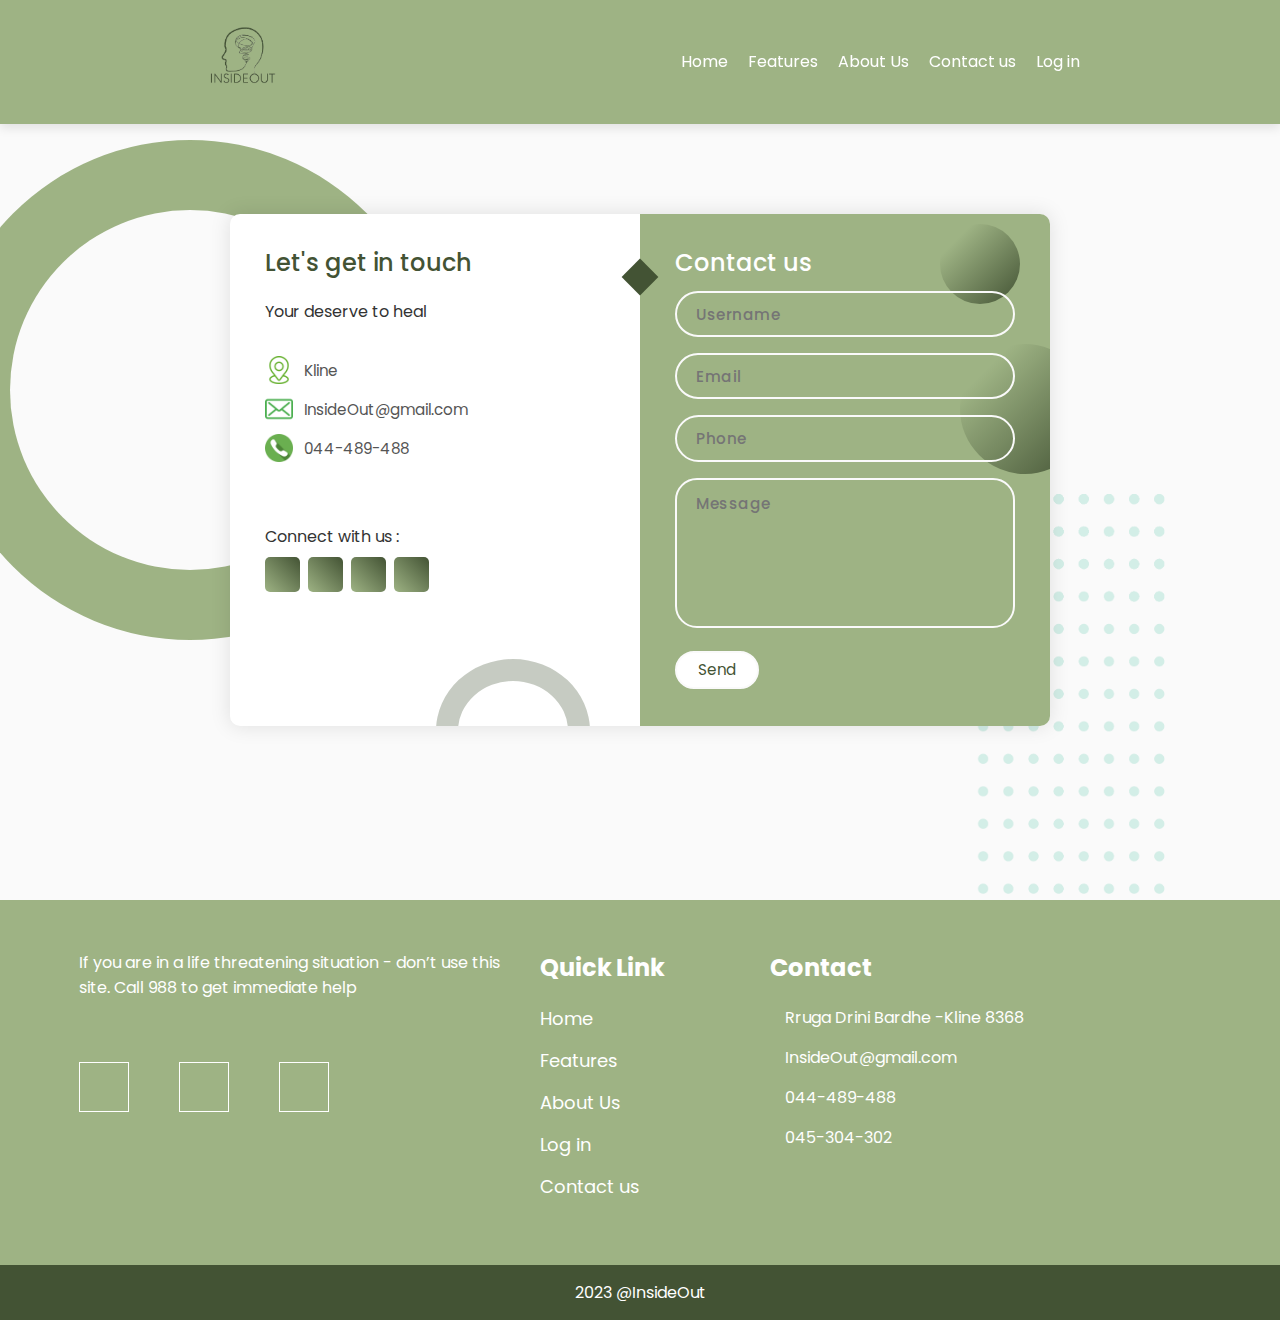
<file: contact.html>
<!DOCTYPE html>
<html lang="en">
<head>
    <meta charset="UTF-8">
    <meta name="viewport" content="width=device-width, initial-scale=1.0">
    <title>Contact us </title>
    <link rel="stylesheet" href="css/ContactUs.css">
    <link href="https://cdn.lineicons.com/4.0/lineicons.css" rel="stylesheet" />
    <link rel="stylesheet" href="https://unicons.iconscout.com/release/v4.0.0/css/line.css" />
</head>
<body>  
  <header> 
    <nav class="nav">
      <i class="uil uil-bars navOpenBtn"></i>
      <a href="Index.html" class="logo"><img src="image/InsideOut.png" width="90px"></a>
      <ul class="nav-links">
        <i class="uil uil-times navCloseBtn"></i>
        <li><a href="Index.html">Home</a></li>
        <li><a href="Features.html">Features</a></li>
        <li><a href="about.html">About Us</a></li>
        <li><a href="#">Contact us</a></li>
        <li><a href="LogIn.html">Log in</a></li>
      </ul>
    </nav>
  </header>
    </nav>
  </header><!-- navbar ka me permbajt logo about edhe contact us-->
         <!-- contact Us -->

        <div class="container">
          <span class="big-circle"></span>
          <img src="image/shape.png" class="square" alt="" />
          <div class="form">
            <div class="contact-info">
              <h3 class="title">Let's get in touch</h3>
              <p class="text">
              Your deserve to heal
              </p>
              <div class="info">
                <div class="information">
                  <img src="image/location.png" class="icon" alt="" />
                  <p>Kline</p>
                </div>
                <div class="information">
                  <img src="image/email.png" class="icon" alt="" />
                  <p>InsideOut@gmail.com</p>
                </div>
                <div class="information">
                  <img src="image/phone.png" class="icon" alt="" />
                  <p>044-489-488</p>
                </div>
              </div>
              <div class="social-media">
                <p>Connect with us :</p>
                <div class="social-icons">
                  <a href="#">
                    <i class="fab fa-facebook-f"></i>
                  </a>
                  <a href="#">
                    <i class="fab fa-twitter"></i>
                  </a>
                  <a href="#">
                    <i class="fab fa-instagram"></i>
                  </a>
                  <a href="#">
                    <i class="fab fa-linkedin-in"></i>
                  </a>
                </div>
              </div>
            </div>
            
            <div class="contact-form">
              <span class="circle one"></span>
              <span class="circle two"></span>
              <form action="index.html" autocomplete="off">
                <h3 class="title" >Contact us</h3>
                <div class="input-container">
                  <input type="text" name="name" class="input" placeholder="Username" required />
                </div>
                <div class="input-container">
                  <input type="email" name="email" class="input" placeholder="Email" required />
                </div>
                <div class="input-container">
                  <input type="tel" name="phone" class="input" placeholder="Phone" required />
                </div>
                <div class="input-container textarea">
                  <textarea name="message" class="input" placeholder="Message" required></textarea>
                </div>
                <input type="submit" value="Send" class="btn" />
              </form>
            </div>
          </div>
        </div>
        <footer>
          <div class="footer_info">
              <div class="footer_width about">
                <p>If you are in a life threatening situation - don’t use this site. Call 988 to get immediate help</p>
            <div class="social-media">
              <ul>
                  <li><a href="#" class="lni2"><i class="lni lni-facebook-original"></i></a></li>
                  <li><a href="#" class="lni2"><i class="lni lni-instagram-original"></i></a></li>
                   <li><a href="#" class="lni2"><i class="lni lni-tiktok"></i></a></li>
              </ul>
            </div>
                      </div>      
              <div class="footer_width link">
                  <h2>Quick Link</h2>
                  <ul class="other_pages">
                    <li><a href="index.html">Home</a></li>
                    <li><a href="Features.html">Features</a></li>
                    <li><a href="about.html">About Us</a></li>
                    <li><a href="LogIn.html">Log in</a></li>
                    <li><a href="contact.html">Contact us</a></li>
                </ul>
              </div>
              <div class="footer_width contact">
                <h2>Contact</h2>
                <ul>
                    <li>
                        <span><i class="lni lni-map-marker"></i></span>
                        <a href="">
                         Rruga Drini Bardhe -Kline  
                            8368   
                        </a>
                    </li>
                    <li>
                        <span><i class="lni lni-envelope"></i></span>
                          <a href="">InsideOut@gmail.com</a>
                    </li>
                    <li>
                        <span><i class="lni lni-phone"></i></span>
                       <a href="">044-489-488</a>
                    </li>
                    <li>
                      <span><i class="lni lni-phone"></i></span>
                      <a href="">045-304-302</a>           
                   </li>
               </ul>
           </div>
          </div>
          <div class="copy-right">
              <p>2023 @InsideOut</p>
          </div>
      </footer>
      <script>
          const nav = document.querySelector(".nav"),
     navOpenBtn = document.querySelector(".navOpenBtn"),
     navCloseBtn = document.querySelector(".navCloseBtn");
   
   navOpenBtn.addEventListener("click", () => {
     nav.classList.add("openNav");
     searchIcon.classList.replace("uil-times");
   });
   navCloseBtn.addEventListener("click", () => {
     nav.classList.remove("openNav");
    });
    
    // contact us
    const form = document.getElementById('contact-form');

form.addEventListener('submit', (event) => {
  event.preventDefault();

  const Username = form.elements.username.value;
  const email = form.elements.email.value;
  const phone=form.elements.phone.value;
  const message = form.elements.message.value;
});
    </script>

</body> 
</html>
</file>
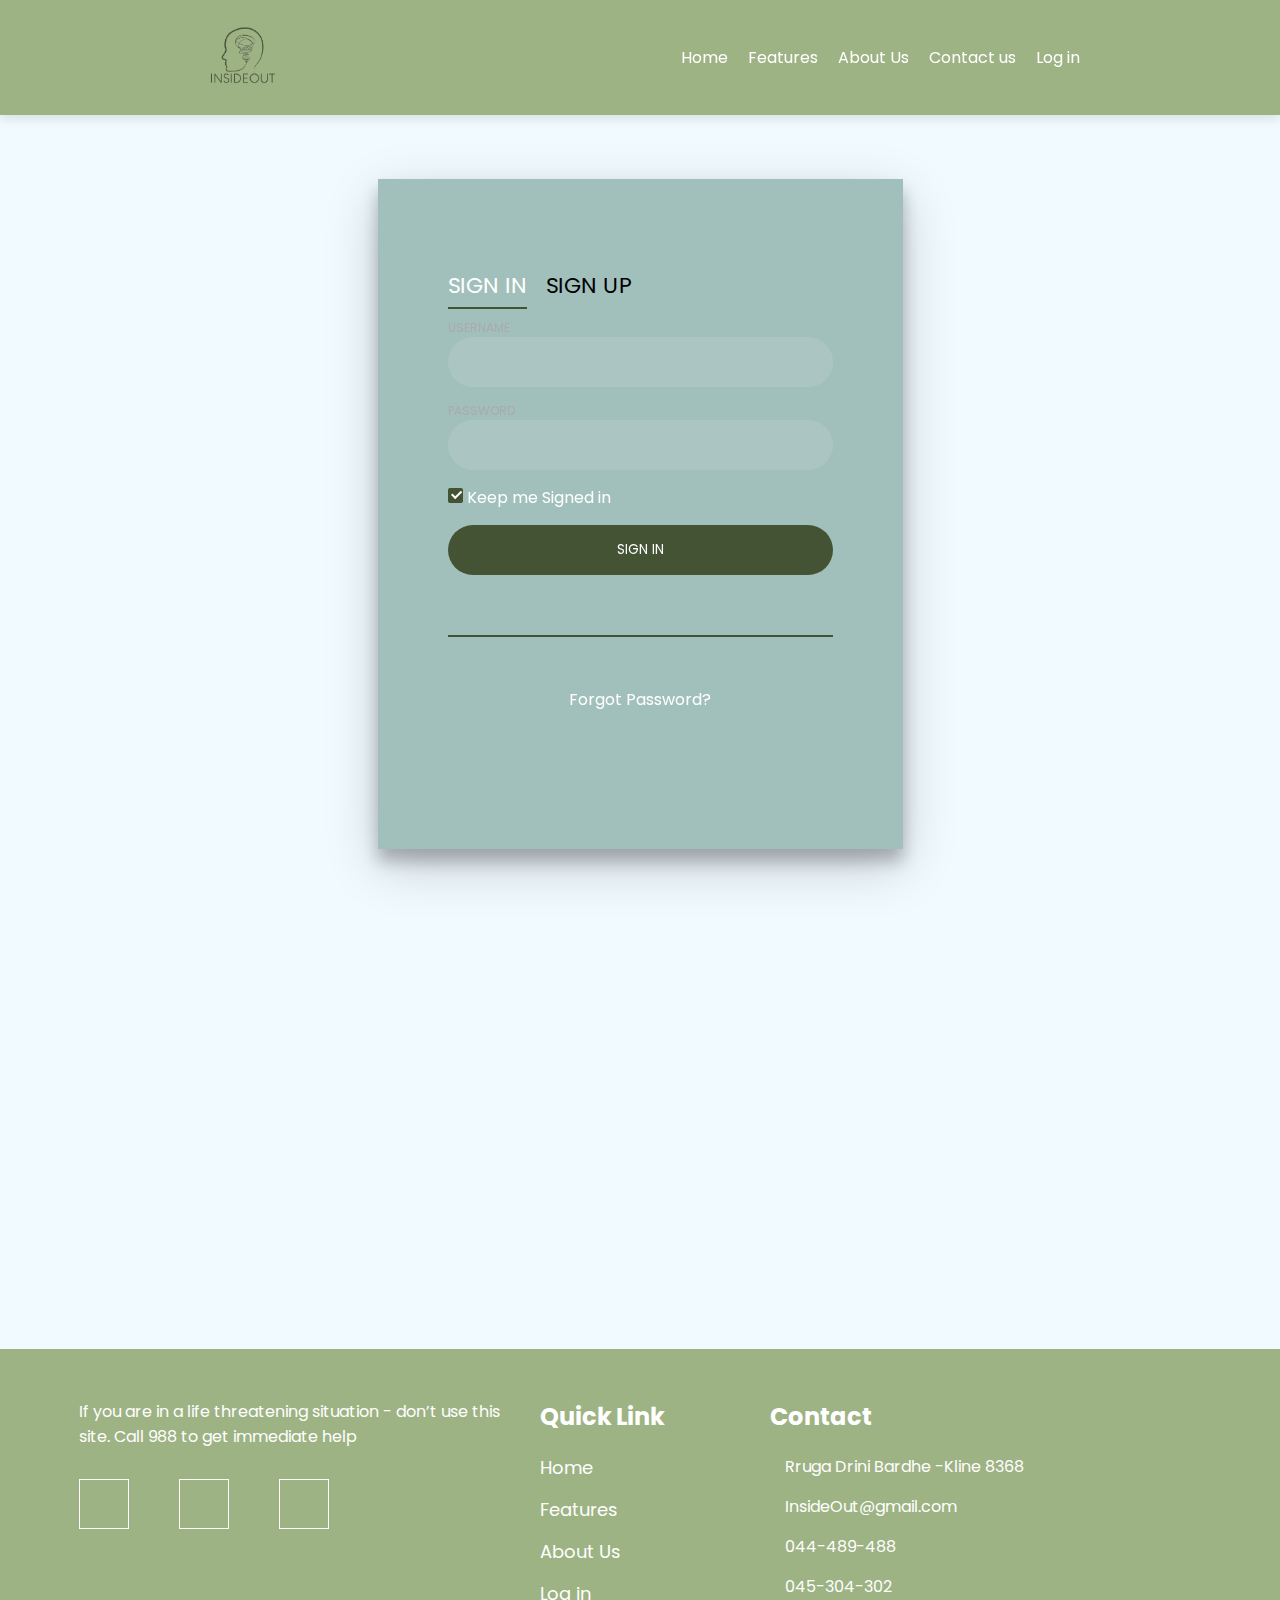
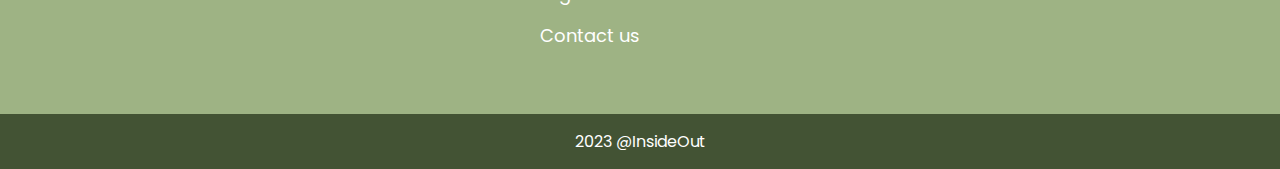
<file: LogIn.html>
<!DOCTYPE html>
<html lang="en">
<head>
    <meta charset="UTF-8">
    <meta name="viewport" content="width=device-width, initial-scale=1.0">
    <title>Document</title>
    <link rel="stylesheet" href="css/Login.css">
</head>
<body>
    <header> 
        <nav class="nav">
          <i class="uil uil-bars navOpenBtn"></i>
          <a href="Index.html" class="logo"><img src="image/InsideOut.png" width="90px"></a>
          <ul class="nav-links">
            <i class="uil uil-times navCloseBtn"></i>
            <li><a href="#">Home</a></li>
            <li><a href="Features.html">Features</a></li>
            <li><a href="about.html">About Us</a></li>
            <li><a href="contact.html">Contact us</a></li>
            <li><a href="LogIn.html">Log in</a></li>
          </ul>
        </nav>
      </header>

        <!-- navbar ka me permbajt logo about edhe contact us--><!-- navbar ka me permbajt logo about edhe contact us-->
        <form name="RegForm" onsubmit="return validateForm()" method="post">
            <div class="login-wrap">
         <div class="login-html">
             <input id="tab-1" type="radio" name="tab" class="sign-in" checked><label for="tab-1" class="tab">Sign In</label>
             <input id="tab-2" type="radio" name="tab" class="sign-up"><label for="tab-2" class="tab" >Sign Up</label>
             <div class="login-form">
                 <div class="sign-in-htm">
                     <div class="group"> 
                         <label for="signInName" class="label" name="name"  >Username</label>
                         <input id="signInName" type="text" name="signInName" class="input" autocomplete="username">
                     </div>
                     <div class="group">
                         <label for="signInPass" class="label" name="password" >Password</label>
                         <input id="signInPass" type="password" class="input" name="password" data-type="password" autocomplete="current-password">
                     </div>
                     <div class="group">
                         <input id="check" type="checkbox" class="check" checked>
                         <label for="check"><span class="icon"></span> Keep me Signed in</label>
                     </div>
                     <div class="group">
                         <input type="submit" class="button" value="Sign In">
                     </div>
                     <div class="hr"></div>
                     <div class="foot-lnk">
                         <a href="#forgot">Forgot Password?</a>
                     </div>
                 </div>
                 <div class="sign-up-htm">
                     <div class="group">
                         <label for="user" class="label">Username</label>
                         <input id="user" type="text" class="input" name="user" autocomplete="username">
                     </div>
                     <div class="group">
                         <label for="signUpPass" class="label">Password</label>
                         <input id="signUpPass" type="password" class="input" name="password" data-type="password" autocomplete="new-password">
                     </div>
                     <div class="group">
                         <label for="passRepeat" class="label"required>Repeat Password</label>
                         <input id="passRepeat" type="password" class="input" data-type="password" name="passRepeat" autocomplete="new-password" >
                     </div>
                     <div class="group">
                         <label for="signUpAddress" class="label" required>Email Address</label>
                         <input id="signUpAddress" type="text" name="address" class="input" autocomplete="email" >
                     </div>
                     <div class="group">
                         <input type="submit" class="button" value="Sign Up">
                     </div>
                     <div class="hr"></div>
                     <div class="foot-lnk">
                         <label for="tab-1">Already Member?</a>
                     </div>
                 </div>
             </div>
         </div>
     </div>
     </form>
<!-- footer-->
    <footer>
        <div class="footer_info">
            <div class="footer_width about">
                <p>If you are in a life threatening situation - don’t use this site. Call 988 to get immediate help</p>
          <div class="social-media">
            <ul>
                <li><a href="#" class="lni2"><i class="lni lni-facebook-original"></i></a></li>
                <li><a href="#" class="lni2"><i class="lni lni-instagram-original"></i></a></li>
                 <li><a href="#" class="lni2"><i class="lni lni-tiktok"></i></a></li>
            </ul>
          </div>
                    </div>     
            <div class="footer_width link">
                <h2>Quick Link</h2>
                <ul class="other_pages">
                    <li><a href="index.html">Home</a></li>
                    <li><a href="Features.html">Features</a></li>
                    <li><a href="about.html">About Us</a></li>
                    <li><a href="LogIn.html">Log in</a></li>
                    <li><a href="contact.html">Contact us</a></li>
                </ul>
            </div>
            
            <div class="footer_width contact">
                <h2>Contact</h2>
                <ul>
                    <li>
                        <span><i class="lni lni-map-marker"></i></span>
                        <a href="">
                         Rruga Drini Bardhe -Kline  
                            8368   
                        </a>
                    </li>
                    <li>
                        <span><i class="lni lni-envelope"></i></span>
                          <a href="">InsideOut@gmail.com</a>
                    </li>
                    <li>
                        <span><i class="lni lni-phone"></i></span>
                       <a href="">044-489-488</a>
                    </li>
                    <li>
                      <span><i class="lni lni-phone"></i></span>
                      <a href="">045-304-302</a>           
                   </li>
               </ul>
           </div>
        </div>
        <div class="copy-right">
            <p>2023 @InsideOut</p>
        </div>
    </footer>
    <script>
          const nav = document.querySelector(".nav"),
     navOpenBtn = document.querySelector(".navOpenBtn"),
     navCloseBtn = document.querySelector(".navCloseBtn");
   
   navOpenBtn.addEventListener("click", () => {
     nav.classList.add("openNav");
     searchIcon.classList.replace("uil-times");
   });
   navCloseBtn.addEventListener("click", () => {
     nav.classList.remove("openNav");
    });

// login
function validateForm() {
    function trimValue(element) {
        return element.value.trim();
    }

    function checkValidity(value, regex, errorMessage) {
        if (!regex.test(value)) {
            alert(errorMessage);
            return false;
        }
        return true;
    }

    var signInName = trimValue(document.getElementById('signInName'));
    var signInPass = trimValue(document.getElementById('signInPass'));
    var signUpUsername = trimValue(document.getElementById('user'));
    var signUpPass = trimValue(document.getElementById('signUpPass'));
    var passRepeat = trimValue(document.getElementById('passRepeat'));
    var signUpAddress = trimValue(document.getElementById('signUpAddress'));

    var regAlphanumeric = /^[a-zA-Z0-9_]+$/;
    var regPassword = /^(?=.*[A-Za-z])(?=.*\d)[A-Za-z\d]{6,}$/; // Requires at least one letter and one number
    var regEmail = /^[^\s@]+@[^\s@]+\.[^\s@]+$/;

    if (signInName && signInPass) {
        // Sign In Validation
        return (
            checkValidity(signInName, regAlphanumeric, "Please enter a valid alphanumeric username for sign-in.") &&
            checkValidity(signInPass, regPassword, "Please enter a valid and strong password for sign-in.")
        );
    } else if(signUpPass !== passRepeat){
    alert("Passwords do not match.");
    return false;
    }
    else {
        // Sign Up Validation
        return (
            checkValidity(signUpUsername, regAlphanumeric, "Please enter a valid alphanumeric username for sign-up.") &&
            checkValidity(signUpPass, regPassword, "Please enter a valid and strong password for sign-up.") &&
            checkValidity(signUpAddress, regEmail, "Please enter a valid email address for sign-up.") &&
            checkValidity(signUpAddress.includes('@'), true, "Please enter a valid email address for sign-up.")
        );
    }
}

 </script> 
</body>
</html>
</file>
<file: css/ContactUs.css>
/*ngjyrat primare qe kan me u perdor ne ndertimin e faqes 
#FAF1E4
#CEDEBD 
9EB384
435334
/* Google Fonts - Poppins */
@import url("https://fonts.googleapis.com/css2?family=Poppins:wght@300;400;500;600&display=swap");
* {
  margin: 0;
  padding: 0;
  box-sizing: border-box;
  font-family: "Poppins", sans-serif;
}

.nav {
  position: fixed;
  top: 0;
  left: 0;
  width: 100%;
  padding: 15px 200px;
  background: #9EB384;
  box-shadow: 0 4px 10px rgba(0, 0, 0, 0.1);
  z-index: 1110;
}
.nav,
.nav .nav-links {
  display: flex;
  align-items: center;
}
.nav {
  justify-content: space-between;
}
a {
  color: #fff;
  text-decoration: none;
}
.nav .logo {
  font-size: 22px;
  font-weight: 500;
}
.nav .nav-links {
  column-gap: 20px;
  list-style: none;
}
.nav .nav-links a {
  transition: all 0.2s linear;
}
.nav.openSearch .nav-links a {
  opacity: 0;
  pointer-events: none;
}
.nav .search-icon {
  color: #fff;
  font-size: 20px;
  cursor: pointer;
}
.nav .search-box {
  position: absolute;
  right: 250px;
  height: 45px;
  max-width: 555px;
  width: 100%;
  opacity: 0;
  pointer-events: none;
  transition: all 0.2s linear;
}
.nav.openSearch .search-box {
  opacity: 1;
  pointer-events: auto;
}
.search-box .search-icon {
  position: absolute;
  left: 15px;
  top: 50%;
  left: 15px;
  color: #4a98f7;
  transform: translateY(-50%);
}
.search-box input {
  height: 100%;
  width: 100%;
  border: none;
  outline: none;
  border-radius: 6px;
  background-color: #fff;
  padding: 0 15px 0 45px;
}

.nav .navOpenBtn,
.nav .navCloseBtn {
  display: none;
}

/* responsive */
@media screen and (max-width: 1160px) {
  .nav {
    padding: 15px 100px;
  }
  .nav .search-box {
    right: 150px;
  }
}
@media screen and (max-width: 950px) {
  .nav {
    padding: 15px 50px;
  }
  .nav .search-box {
    right: 100px;
    max-width: 400px;
  }
}
@media screen and (max-width: 768px) {
  .nav .navOpenBtn,
  .nav .navCloseBtn {
    display: block;
  }
  .nav {
    padding: 15px 20px;
  }
  .nav .nav-links {
    position: fixed;
    top: 0;
    left: -100%;
    height: 100%;
    max-width: 280px;
    width: 100%;
    padding-top: 100px;
    row-gap: 30px;
    flex-direction: column;
    background-color: #435334;
    box-shadow: 0 2px 10px rgba(0, 0, 0, 0.1);
    transition: all 0.4s ease;
    z-index: 100;
  }
  .nav.openNav .nav-links {
    left: 0;
  }
  .nav .navOpenBtn {
    color: #fff;
    font-size: 20px;
    cursor: pointer;
  }
  .nav .navCloseBtn {
    position: absolute;
    top: 20px;
    right: 20px;
    color: #fff;
    font-size: 20px;
    cursor: pointer;
  }
  .nav .search-box {
    top: calc(100% + 10px);
    max-width: calc(100% - 20px);
    right: 50%;
    transform: translateX(50%);
    box-shadow: 0 2px 10px rgba(0, 0, 0, 0.1);
  }
}

/* ketu mbaron CSS per Nav-bar, kujdes mos perdor emerimin e klaseve te njejta*/
/*footer*/
ul,li{
  list-style-type: none;
}
footer{
  /* margin-top: 100px; */
  background-color: #9EB384;
  color:#fff;
}
.footer_info{
  width: 90%;
  margin: 0 auto ;
  display: flex;
  padding: 50px 0;
}
.footer_info .footer_width{
  padding: 0 15px;
}
.footer_info h2{
  margin-bottom: 20px;
}

.about , .contact{
  width: 40%;
}
.link{
  width: 20%;
}
.social-media{
  margin-top: 30px;
}
.social-media ul{
  display: flex;
}
.footer_width ul li a{
  transition: .5s;
  text-decoration: none;
  color: #fff;
}
.social-media ul li a{
  display: inline-block;
  margin-right: 50px;
  width: 50px;
  height: 50px;
  padding-top: 12px;
  background-color: transparent;
  border: 1px solid #fff;
  text-align: center;
  text-decoration: none;
  transition: .5s;
  color: #fff;
}
.social-media ul li a:hover{
  background-color: #fff;
  color: black;
}
.link ul li a{
  display: block;
      margin-bottom: 15px;
  font-size: 18px;
}
.link ul li a:hover{
  color: black;
}
.contact ul li{
  display: flex;
  align-items: center;
  margin-bottom: 15px;
}
.contact ul li span{
  margin-right: 15px;
}
.copy-right{
  padding: 15px 0;
  text-align: center;
  background-color: #435334

}
.lni2{
  font-size: 25px;
}
@media screen and (max-width: 992px){
.about, .contact{
  width: 35%;
}
.link{
  width: 30%;
}
}

@media screen and (max-width:767px){
  .about, .contact, .link{
      width: 100%;
      margin-bottom: 30px;
  }
  .footer_info{
      flex-direction: column;
  }

}

 /* contact us*/
 .container {
  /* position: absolute; */
  width: 100%;
  min-height: 100vh;
  padding-top: 40px;
  background-color: #fafafa;
  overflow: hidden;
  display: flex;
  align-items: center;
  justify-content: center;
}

.form {
  width: 100%;
  max-width: 820px;
  background-color: #fff;
  border-radius: 10px;
  box-shadow: 0 0 20px 1px rgba(0, 0, 0, 0.1);
  z-index: 1000;
  overflow: hidden;
  display: grid;
  grid-template-columns: repeat(2, 1fr);
}

.contact-form {
  background-color: #9EB384;
  position: relative;
}

.circle {
  border-radius: 50%;
  background: linear-gradient(135deg, transparent 20%, #435334);
  position: absolute;
}

.circle.one {
  width: 130px;
  height: 130px;
  top: 130px;
  right: -40px;
}

.circle.two {
  width: 80px;
  height: 80px;
  top: 10px;
  right: 30px;
}

.contact-form:before {
  content: "";
  position: absolute;
  width: 26px;
  height: 26px;
  background-color: #435334;
  transform: rotate(45deg);
  top: 50px;
  left: -13px;
}

form {
  padding: 2.3rem 2.2rem;
  z-index: 10;
  overflow: hidden;
  position: relative;
}

.title {
  color: #fff;
  font-weight: 500;
  font-size: 1.5rem;
  line-height: 1;
  margin-bottom: 0.7rem;
}

.input-container {
  position: relative;
  margin: 1rem 0;
}

.input {
  width: 100%;
  outline: none;
  border: 2px solid #fafafa;
  background: none;
  padding: 0.6rem 1.2rem;
  color: #fff;
  font-weight: 500;
  font-size: 0.95rem;
  letter-spacing: 0.5px;
  border-radius: 25px;
  transition: 0.3s;
}

textarea.input {
  padding: 0.8rem 1.2rem;
  min-height: 150px;
  border-radius: 22px;
  resize: none;
  overflow-y: auto;
}

.input-container label {
  position: absolute;
  top: 50%;
  left: 15px;
  transform: translateY(-50%);
  padding: 0 0.4rem;
  color: #fafafa;
  font-size: 0.9rem;
  font-weight: 400;
  pointer-events: none;
  z-index: 1000;
  transition: 0.5s;
}

.input-container.textarea label {
  top: 1rem;
  transform: translateY(0);
}

.btn {
  padding: 0.6rem 1.3rem;
  background-color: #fff;
  border: 2px solid #fafafa;
  font-size: 0.95rem;
  color: #435334;
  line-height: 1;
  border-radius: 25px;
  outline: none;
  cursor: pointer;
  transition: 0.3s;
  margin: 0;
}

.btn:hover {
  background-color: transparent;
  color: #fff;
}

.input-container span {
  position: absolute;
  top: 0;
  left: 25px;
  transform: translateY(-50%);
  font-size: 0.8rem;
  padding: 0 0.4rem;
  color: transparent;
  pointer-events: none;
  z-index: 500;
}

.input-container span:before,
.input-container span:after {
  content: "";
  position: absolute;
  width: 10%;
  opacity: 0;
  transition: 0.3s;
  height: 5px;
  background-color: #435334;
  top: 50%;
  transform: translateY(-50%);
}

.input-container span:before {
  left: 50%;
}

.input-container span:after {
  right: 50%;
}

.input-container.focus label {
  top: 0;
  transform: translateY(-50%);
  left: 25px;
  font-size: 0.8rem;
}

.input-container.focus span:before,
.input-container.focus span:after {
  width: 50%;
  opacity: 1;
}

.contact-info {
  padding: 2.3rem 2.2rem;
  position: relative;
}

.contact-info .title {
  color: #435334;
}

.text {
  color: #333;
  margin: 1.5rem 0 2rem 0;
}

.information {
  display: flex;
  color: #555;
  margin: 0.7rem 0;
  align-items: center;
  font-size: 0.95rem;
}

.icon {
  width: 28px;
  margin-right: 0.7rem;
}

.social-media {
  padding: 2rem 0 0 0;
}

.social-media p {
  color: #333;
}

.social-icons {
  display: flex;
  margin-top: 0.5rem;
}

.social-icons a {
  width: 35px;
  height: 35px;
  border-radius: 5px;
  background: linear-gradient(45deg, #9EB384, #435334);
  color: #fff;
  text-align: center;
  line-height: 35px;
  margin-right: 0.5rem;
  transition: 0.3s;
}

.social-icons a:hover {
  transform: scale(1.05);
}

.contact-info:before {
  content: "";
  position: absolute;
  width: 110px;
  height: 100px;
  border: 22px solid #435334;
  border-radius: 50%;
  bottom: -77px;
  right: 50px;
  opacity: 0.3;
}

.big-circle {
  position: absolute;
  width: 500px;
  height: 500px;
  border-radius: 50%;
  background: linear-gradient(to bottom, #9EB384, #9EB384);
  bottom: 50%;
  right: 50%;
  transform: translate(-40%, 38%);
}

.big-circle:after {
  content: "";
  position: absolute;
  width: 360px;
  height: 360px;
  background-color: #fafafa;
  border-radius: 50%;
  top: calc(50% - 180px);
  left: calc(50% - 180px);
}

.square {
  position: absolute;
  height: 400px;
  top: 50%;
  left: 50%;
  transform: translate(181%, 11%);
  opacity: 0.2;
}

@media (max-width: 850px) {
  .form {
    grid-template-columns: 1fr;
  }

  .contact-info:before {
    bottom: initial;
    top: -75px;
    right: 65px;
    transform: scale(0.95);
  }

  .contact-form:before {
    top: -13px;
    left: initial;
    right: 70px;
  }

  .square {
    transform: translate(140%, 43%);
    height: 350px;
  }

  .big-circle {
    bottom: 75%;
    transform: scale(0.9) translate(-40%, 30%);
    right: 50%;
  }

  .text {
    margin: 1rem 0 1.5rem 0;
  }

  .social-media {
    padding: 1.5rem 0 0 0;
  }
}

@media (max-width: 480px) {
  .container {
    padding: 1.5rem;
    margin-top: 20%;
 
  }

  .contact-info:before {
    display: none;
  }

  .square,
  .big-circle {
    display: none;
  }

  form,
  .contact-info {
    padding: 1.7rem 1.6rem;
  }

  .text,
  .information,
  .social-media p {
    font-size: 0.8rem;
  }

  .title {
    font-size: 1.15rem;
  }

  .social-icons a {
    width: 30px;
    height: 30px;
    line-height: 30px;
  }

  .icon {
    width: 23px;
  }

  .input {
    padding: 0.45rem 1.2rem;
  }

  .btn {
    padding: 0.45rem 1.2rem;
  }
}

/* end */
</file>
<file: css/Login.css>
/*ngjyrat primare qe kan me u perdor ne ndertimin e faqes 
#FAF1E4
#CEDEBD 
9EB384
435334
/* Google Fonts - Poppins */
@import url("https://fonts.googleapis.com/css2?family=Poppins:wght@300;400;500;600&display=swap");
* {
  margin: 0;
  padding: 0;
  box-sizing: border-box;
  font-family: "Poppins", sans-serif;
}

header{
  width: 100%;
  height: 115px;
  background:#9EB384;
  display: flex;
  align-items: center;
  justify-content: space-between;
  padding: 0 100px;
}
.hamburger{
  display: none;
}
body {
background: #f0faff;
}

.nav {
position: fixed;
top: 0;
left: 0;
width: 100%;
padding: 15px 200px;
background: #9EB384;
box-shadow: 0 4px 10px rgba(0, 0, 0, 0.1);
z-index: 1110;
}
.nav,
.nav .nav-links {
display: flex;
align-items: center;
}
.nav {
justify-content: space-between;
}
a {
color: #fff;
text-decoration: none;
}
.nav .logo {
font-size: 22px;
font-weight: 500;
}
.nav .nav-links {
column-gap: 20px;
list-style: none;
}
.nav .nav-links a {
transition: all 0.2s linear;
}
.nav.openSearch .nav-links a {
opacity: 0;
pointer-events: none;
}
.nav .search-icon {
color: #fff;
font-size: 20px;
cursor: pointer;
}
.nav .search-box {
position: absolute;
right: 250px;
height: 45px;
max-width: 555px;
width: 100%;
opacity: 0;
pointer-events: none;
transition: all 0.2s linear;
}
.nav.openSearch .search-box {
opacity: 1;
pointer-events: auto;
}
.search-box .search-icon {
position: absolute;
left: 15px;
top: 50%;
left: 15px;
color: #4a98f7;
transform: translateY(-50%);
}
.search-box input {
height: 100%;
width: 100%;
border: none;
outline: none;
border-radius: 6px;
background-color: #fff;
padding: 0 15px 0 45px;
}

.nav .navOpenBtn,
.nav .navCloseBtn {
display: none;
}

/* responsive */
@media screen and (max-width: 1160px) {
.nav {
  padding: 15px 100px;
}
.nav .search-box {
  right: 150px;
}
}
@media screen and (max-width: 950px) {
.nav {
  padding: 15px 50px;
}
.nav .search-box {
  right: 100px;
  max-width: 400px;
}
}
@media screen and (max-width: 768px) {
.nav .navOpenBtn,
.nav .navCloseBtn {
  display: block;
}
.nav {
  padding: 15px 20px;
}
.nav .nav-links {
  position: fixed;
  top: 0;
  left: -100%;
  height: 100%;
  max-width: 280px;
  width: 100%;
  padding-top: 100px;
  row-gap: 30px;
  flex-direction: column;
  background-color: #435334;
  box-shadow: 0 2px 10px rgba(0, 0, 0, 0.1);
  transition: all 0.4s ease;
  z-index: 100;
}
.nav.openNav .nav-links {
  left: 0;
}
.nav .navOpenBtn {
  color: #fff;
  font-size: 20px;
  cursor: pointer;
}
.nav .navCloseBtn {
  position: absolute;
  top: 20px;
  right: 20px;
  color: #fff;
  font-size: 20px;
  cursor: pointer;
}
.nav .search-box {
  top: calc(100% + 10px);
  max-width: calc(100% - 20px);
  right: 50%;
  transform: translateX(50%);
  box-shadow: 0 2px 10px rgba(0, 0, 0, 0.1);
}
}


/* ketu mbaron CSS per Nav-bar, kujdes mos perdor emerimin e klaseve te njejta*/

@media only screen and(max-width: 1320px){
  header{
      padding:0 50px;
  }
 
}
@media only screen and (max-width: 1100){
  header{
      padding: 0 30px;
  }

}
@media only screen and (max-width: 900px){
  .hamburger{
      display: block;
      cursor: pointer;
  }
  .hamburger .line{
      width: 30px;
      height: 3px;
      background: white;
      margin: 6px 0;
  }
  .nav-bar{
      height: 450px;
      position: absolute;
      top:80px;
      left: 0;
      right: 0;
      width: 100vw;
      background: #9EB384;
      transition: 0.2s;
      overflow: hidden;
  }
  .nav-bar.active{
      height: 450px;
  }
  .nav-bar ul{
      display: block;
      width: fit-content;
      margin: 80px auto 0 auto;
      text-align: center;
      transition: 0.5s;
      opacity: 0;
  }
  .nav-bar.active ul{
      opacity: 1;
  }
  .nav-bar ul li a{
      margin-bottom: 12px;
      color: white;
  }
}

/* ketu mbaron CSS per Nav-bar, kujdes mos perdor emerimin e klaseve te njejta*/


/*ketu fillon Css per footer*/
ul,li{
  list-style-type: none;
}
footer{
  margin-top: 500px;
  background-color: #9EB384;
  color:#fff;
}
.footer_info{
  width: 90%;
  margin: 0 auto ;
  display: flex;
  padding: 50px 0;
}
.footer_info .footer_width{
  padding: 0 15px;
}
.footer_info h2{
  margin-bottom: 20px;
}

.about , .contact{
  width: 40%;
}
.link{
  width: 20%;
}
.social-media{
  margin-top: 30px;
}
.social-media ul{
  display: flex;
}
.footer_width ul li a{
  transition: .5s;
  text-decoration: none;
  color: #fff;
}
.social-media ul li a{
  display: inline-block;
  margin-right: 50px;
  width: 50px;
  height: 50px;
  padding-top: 12px;
  background-color: transparent;
  border: 1px solid #fff;
  text-align: center;
  text-decoration: none;
  transition: .5s;
  color: #fff;
}
.social-media ul li a:hover{
  background-color: #fff;
  color: black;
}
.link ul li a{
  display: block;
      margin-bottom: 15px;
  font-size: 18px;
}
.link ul li a:hover{
  color: 435334;
}
.contact ul li{
  display: flex;
  align-items: center;
  margin-bottom: 15px;
}
.contact ul li span{
  margin-right: 15px;
}
.copy-right{
  padding: 15px 0;
  text-align: center;
  background-color: #435334

}
.lni2{
  font-size: 25px;
}
@media screen and (max-width: 992px){
.about, .contact{
  width: 35%;
}
.link{
  width: 30%;
}
}

@media screen and (max-width:767px){
  .about, .contact, .link{
      width: 100%;
      margin-bottom: 30px;
  }
  .footer_info{
      flex-direction: column;
  }

}


:root {
  /*========== Colors ==========*/
  /*Color mode HSL(hue, saturation, lightness)*/
  --first-color: hsl(38, 92%, 58%);
  --first-color-light: hsl(38, 100%, 78%);
  --first-color-alt: hsl(32, 75%, 50%);
  --second-color: hsl(195, 75%, 52%);
  --dark-color: hsl(212, 40%, 12%);
  --white-color: hsl(212, 4%, 95%);
  --body-color: hsl(212, 42%, 15%);
  --container-color: hsl(212, 42%, 20%);

  /*========== Font and typography ==========*/
  /*.5rem = 8px | 1rem = 16px ...*/
  --body-font: "Bai Jamjuree", sans-serif;
  --h2-font-size: 1.25rem;
  --normal-font-size: 1rem;
}

/*=============== BASE ===============*/
* {
  box-sizing: border-box;
  padding: 0;
  margin: 0;
}

/* body {
  font-family: var(--body-font);
  font-size: var(--normal-font-size);
  background-color: var(--body-color);
  color: var(--white-color);
} */

a {
  text-decoration: none;
}

img {
  display: block;
  max-width: 100%;
  height: auto;
}

/*=============== CARD ===============*/

.container {
  display:flex;
  justify-content: center;
  align-items: center;
  height: 100vh;
}

.card__container {
  padding-block: 5rem;
}

.card__content {
  margin-inline: 1.75rem;
  border-radius: 1.25rem;
  overflow: hidden;
}

.card__article {
  width: 300px; /* Remove after adding swiper js */
  border-radius: 1.25rem;
  overflow: hidden;
}

.card__image {
  position: relative;
  background-color: var(--first-color-light);
  padding-top: 1.5rem;
  margin-bottom: -.75rem;
}

.card__data {
  background-color: var(--container-color);
  padding: 1.5rem 2rem;
  border-radius: 1rem;
  text-align: center;
  position: relative;
  z-index: 10;
}

.card__img {
  width: 180px;
  margin: 0 auto;
  position: relative;
  z-index: 5;
}

.card__shadow {
  width: 200px;
  height: 200px;
  background-color: var(--first-color-alt);
  border-radius: 50%;
  position: absolute;
  top: 3.75rem;
  left: 0;
  right: 0;
  margin-inline: auto;
  filter: blur(45px);
}

.card__name {
  font-size: var(--h2-font-size);
  color: var(--second-color);
  margin-bottom: .75rem;
}

.card__description {
  font-weight: 500;
  margin-bottom: 1.75rem;
}

.card__button {
  display: inline-block;
  background-color: var(--first-color);
  padding: .75rem 1.5rem;
  border-radius: .25rem;
  color: var(--dark-color);
  font-weight: 600;
}

/* Swiper class */
.swiper-button-prev:after,
.swiper-button-next:after {
  content: "";
}

.swiper-button-prev,
.swiper-button-next {
  width: initial;
  height: initial;
  font-size: 3rem;
  color: var(--second-color);
  display: none;
}

.swiper-button-prev {
  left: 0;
}

.swiper-button-next {
  right: 0;
}

.swiper-pagination-bullet {
  background-color: hsl(212, 32%, 40%);
  opacity: 1;
}

.swiper-pagination-bullet-active {
  background-color: var(--second-color);
}

/*=============== BREAKPOINTS ===============*/
/* For small devices */
@media screen and (max-width: 320px) {
  .card__data {
    padding: 1rem;
  }
}

/* For medium devices */
@media screen and (min-width: 768px) {
  .card__content {
    margin-inline: 3rem;
  }

  .swiper-button-next,
  .swiper-button-prev {
    display: block;
  }
}

/* For large devices */
@media screen and (min-width: 1120px) {
  .card__container {
    max-width: 1120px;
  }

  .swiper-button-prev {
    left: -1rem;
  }
  .swiper-button-next {
    right: -1rem;
  }
}

/* ketu mbaron CSS per Nav-bar, kujdes mos perdor emerimin e klaseve te njejta*/

/*ketu fillon Css per footer*/
ul,li{
  list-style-type: none;
}
footer{
  margin-top: 500px;
  background-color: #9EB384;
  color:#fff;
}
.footer_info{
  width: 90%;
  margin: 0 auto ;
  display: flex;
  padding: 50px 0;
}
.footer_info .footer_width{
  padding: 0 15px;
}
.footer_info h2{
  margin-bottom: 20px;
}

.about , .contact{
  width: 40%;
}
.link{
  width: 20%;
}
.social-media{
  margin-top: 30px;
}
.social-media ul{
  display: flex;
}
.footer_width ul li a{
  transition: .5s;
  text-decoration: none;
  color: #fff;
}
.social-media ul li a{
  display: inline-block;
  margin-right: 50px;
  width: 50px;
  height: 50px;
  padding-top: 12px;
  background-color: transparent;
  border: 1px solid #fff;
  text-align: center;
  text-decoration: none;
  transition: .5s;
  color: #fff;
}
.social-media ul li a:hover{
  background-color: #fff;
  color: black;
}
.link ul li a{
  display: block;
      margin-bottom: 15px;
  font-size: 18px;
}
.link ul li a:hover{
  color: black;
}
.contact ul li{
  display: flex;
  align-items: center;
  margin-bottom: 15px;
}
.contact ul li span{
  margin-right: 15px;
}
.copy-right{
  padding: 15px 0;
  text-align: center;
  background-color: #435334

}
.lni2{
  font-size: 25px;
}
@media screen and (max-width: 992px){
.about, .contact{
  width: 35%;
}
.link{
  width: 30%;
}
}

@media screen and (max-width:767px){
  .about, .contact, .link{
      width: 100%;
      margin-bottom: 30px;
  }
  .footer_info{
      flex-direction: column;
  }

}
/*end of footer section*/


/*login form */
.login-wrap{
	width:100%;
	margin:auto;
  margin-top: 5% ;
	max-width:525px;
	min-height:670px;
	position:relative;
	background:url(https://images.unsplash.com/photo-1495653797063-114787b77b23?q=80&w=2940&auto=format&fit=crop&ixlib=rb-4.0.3&ixid=M3wxMjA3fDB8MHxwaG90by1wYWdlfHx8fGVufDB8fHx8fA%3D%3D) no-repeat center;
	box-shadow:0 12px 15px 0 rgba(0, 0, 0, 0.24),0 17px 50px 0 rgba(0, 0, 0, 0.19);
}
.login-html{
	width:100%;
	height:100%;
	position:absolute;
	padding:90px 70px 50px 70px;
	background:rgba(40, 101, 81, 0.392);
}
.login-html .sign-in-htm,
.login-html .sign-up-htm{
	top:0;
	left:0;
	right:0;
	bottom:0;
	position:absolute;
	transform:rotateY(180deg);
	backface-visibility:hidden;
	transition:all .4s linear;
}
.login-html .sign-in,
.login-html .sign-up,
.login-form .group .check{
	display:none;
}
.login-html .tab,
.login-form .group .label,
.login-form .group .button{
	text-transform:uppercase;
}
.login-html .tab{
	font-size:22px;
	margin-right:15px;
	padding-bottom:5px;
	margin:0 15px 10px 0;
	display:inline-block;
	border-bottom:2px solid transparent;
}
.login-html .sign-in:checked + .tab,
.login-html .sign-up:checked + .tab{
	color:#fff;
	border-color:#435334;
}
.login-form{
	min-height:345px;
	position:relative;
	perspective:1000px;
	transform-style:preserve-3d;
}
.login-form .group{
	margin-bottom:15px;
}
.login-form .group .label,
.login-form .group .input,
.login-form .group .button{
	width:100%;
	color:#fff;
	display:block;
}
.login-form .group .input,
.login-form .group .button{
	border:none;
	padding:15px 20px;
	border-radius:25px;
	background:rgba(255,255,255,.1);
}
.login-form .group input[data-type="password"]{
	text-security:circle;
	-webkit-text-security:circle;
}
.login-form .group .label{
	color:#aaa;
	font-size:12px;
}
.login-form .group .button{
	background:#435334;
}
.login-form .group label .icon{
	width:15px;
	height:15px;
	border-radius:2px;
	position:relative;
	display:inline-block;
	background:rgba(255,255,255,.1);
}
.login-form .group label .icon:before,
.login-form .group label .icon:after{
	content:'';
	width:10px;
	height:2px;
	background:#fff;
	position:absolute;
	transition:all .2s ease-in-out 0s;
}
.login-form .group label .icon:before{
	left:3px;
	width:5px;
	bottom:6px;
	transform:scale(0) rotate(0);
}
.login-form .group label .icon:after{
	top:6px;
	right:0;
	transform:scale(0) rotate(0);
}
.login-form .group .check:checked + label{
	color:#fff;
}
.login-form .group .check:checked + label .icon{
	background:#435334;
}
.login-form .group .check:checked + label .icon:before{
	transform:scale(1) rotate(45deg);
}
.login-form .group .check:checked + label .icon:after{
	transform:scale(1) rotate(-45deg);
}
.login-html .sign-in:checked + .tab + .sign-up + .tab + .login-form .sign-in-htm{
	transform:rotate(0);
}
.login-html .sign-up:checked + .tab + .login-form .sign-up-htm{
	transform:rotate(0);
}

.hr{
	height:2px;
	margin:60px 0 50px 0;
	background:#435334;
}
.foot-lnk{
	text-align:center;
  color: #435334;
}
</file>
